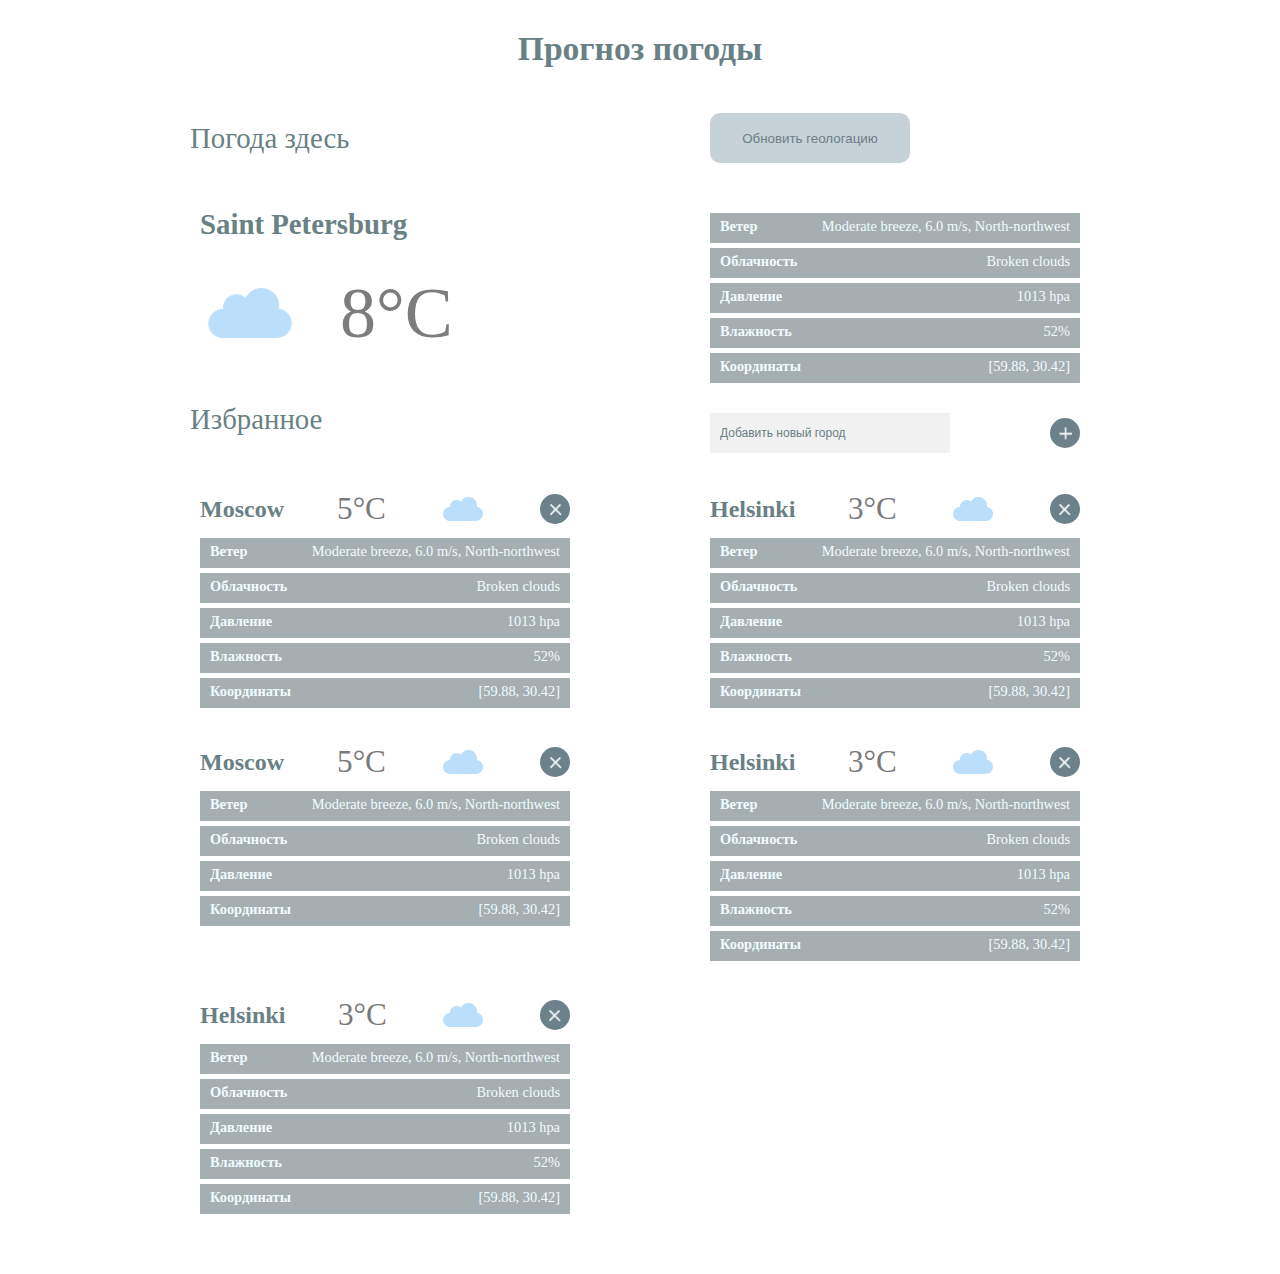
<file: index.html>
<!DOCTYPE html>
<html lang="en">
<head>
    <meta charset="UTF-8">
    <title>Погода</title>
    <link rel="stylesheet" href="css/main.css" type="text/css">
    <link href="css/media-queries.css" rel="stylesheet" type="text/css">
    <link rel="stylesheet" href="https://cdnjs.cloudflare.com/ajax/libs/font-awesome/4.7.0/css/font-awesome.min.css">
</head>
<body>
<header>
    <h1>Прогноз погоды</h1>
    <div>
        <h2>Погода здесь</h2>
        <div class="update"><button class="update-button"><span>Обновить геологацию</span></button></div>
    </div>

</header>
<main>
    <div class="current-city-data">
        <div class="current-city">
            <h3 class="current-city-h3">Saint Petersburg</h3>
            <div>
                <img src="images/icon-clouds.png" alt="cloudy">
                <span class="current-temp">8&degC</span>
            </div>
        </div>
        <div class="current-city-li">
            <ul class="current-weather-data">
                <li><p><b>Ветер</b> Moderate breeze, 6.0 m/s, North-northwest</p></li>
                <li><p><b>Облачность</b> Broken clouds</p></li>
                <li><p><b>Давление</b> 1013 hpa</p></li>
                <li><p><b>Влажность</b> 52%</p></li>
                <li><p><b>Координаты</b> [59.88, 30.42]</p></li>
            </ul>
        </div>
    </div>



    <div class="favorites-header">
        <h2>Избранное</h2>
        <div class="new-city">
            <input type="text" value="Добавить новый город">
            <button></button>
        </div>

    </div>

    <ul class="favorites-cities" id="favorites">
        <li>
            <div class="city">
                <h3>Moscow</h3>
                <p>5&degC</p>
                <img src="images/icon-clouds.png" width="48" height="48" alt="cloudy">
                <button></button>
            </div>
            <ul class="weather-data">
                <li><p><b>Ветер</b> Moderate breeze, 6.0 m/s, North-northwest</p></li>
                <li><p><b>Облачность</b> Broken clouds</p></li>
                <li><p><b>Давление</b> 1013 hpa</p></li>
                <li><p><b>Влажность</b> 52%</p></li>
                <li><p><b>Координаты</b> [59.88, 30.42]</p></li>
            </ul>
        </li>
        <li>
            <div class="city">
                <h3>Helsinki</h3>
                <p>3&degC</p>
                <img src="images/icon-clouds.png" width="48" height="48" alt="cloudy">
                <button></button>
            </div>
            <ul class="weather-data">
                <li><p><b>Ветер</b> Moderate breeze, 6.0 m/s, North-northwest</p></li>
                <li><p><b>Облачность</b> Broken clouds</p></li>
                <li><p><b>Давление</b> 1013 hpa</p></li>
                <li><p><b>Влажность</b> 52%</p></li>
                <li><p><b>Координаты</b> [59.88, 30.42]</p></li>
            </ul>
        </li>
        <li>
            <div class="city">
                <h3>Moscow</h3>
                <p>5&degC</p>
                <img src="images/icon-clouds.png" width="48" height="48" alt="cloudy">
                <button></button>
            </div>
            <ul class="weather-data">
                <li><p><b>Ветер</b> Moderate breeze, 6.0 m/s, North-northwest</p></li>
                <li><p><b>Облачность</b> Broken clouds</p></li>
                <li><p><b>Давление</b> 1013 hpa</p></li>
                <li><p><b>Координаты</b> [59.88, 30.42]</p></li>
            </ul>
        </li>
        <li>
            <div class="city">
                <h3>Helsinki</h3>
                <p>3&degC</p>
                <img src="images/icon-clouds.png" width="48" height="48" alt="cloudy">
                <button></button>
            </div>
            <ul class="weather-data">
            <li><p><b>Ветер</b> Moderate breeze, 6.0 m/s, North-northwest</p></li>
            <li><p><b>Облачность</b> Broken clouds</p></li>
            <li><p><b>Давление</b> 1013 hpa</p></li>
            <li><p><b>Влажность</b> 52%</p></li>
            <li><p><b>Координаты</b> [59.88, 30.42]</p></li>
        </ul>
        </li>
        <li>
            <div class="city">
                <h3>Helsinki</h3>
                <p>3&degC</p>
                <img src="images/icon-clouds.png" width="48" height="48" alt="cloudy">
                <button></button>
            </div>
            <ul class="weather-data">
                <li><p><b>Ветер</b> Moderate breeze, 6.0 m/s, North-northwest</p></li>
                <li><p><b>Облачность</b> Broken clouds</p></li>
                <li><p><b>Давление</b> 1013 hpa</p></li>
                <li><p><b>Влажность</b> 52%</p></li>
                <li><p><b>Координаты</b> [59.88, 30.42]</p></li>
            </ul>
        </li>
    </ul>
</main>
</body>
</html>
</file>
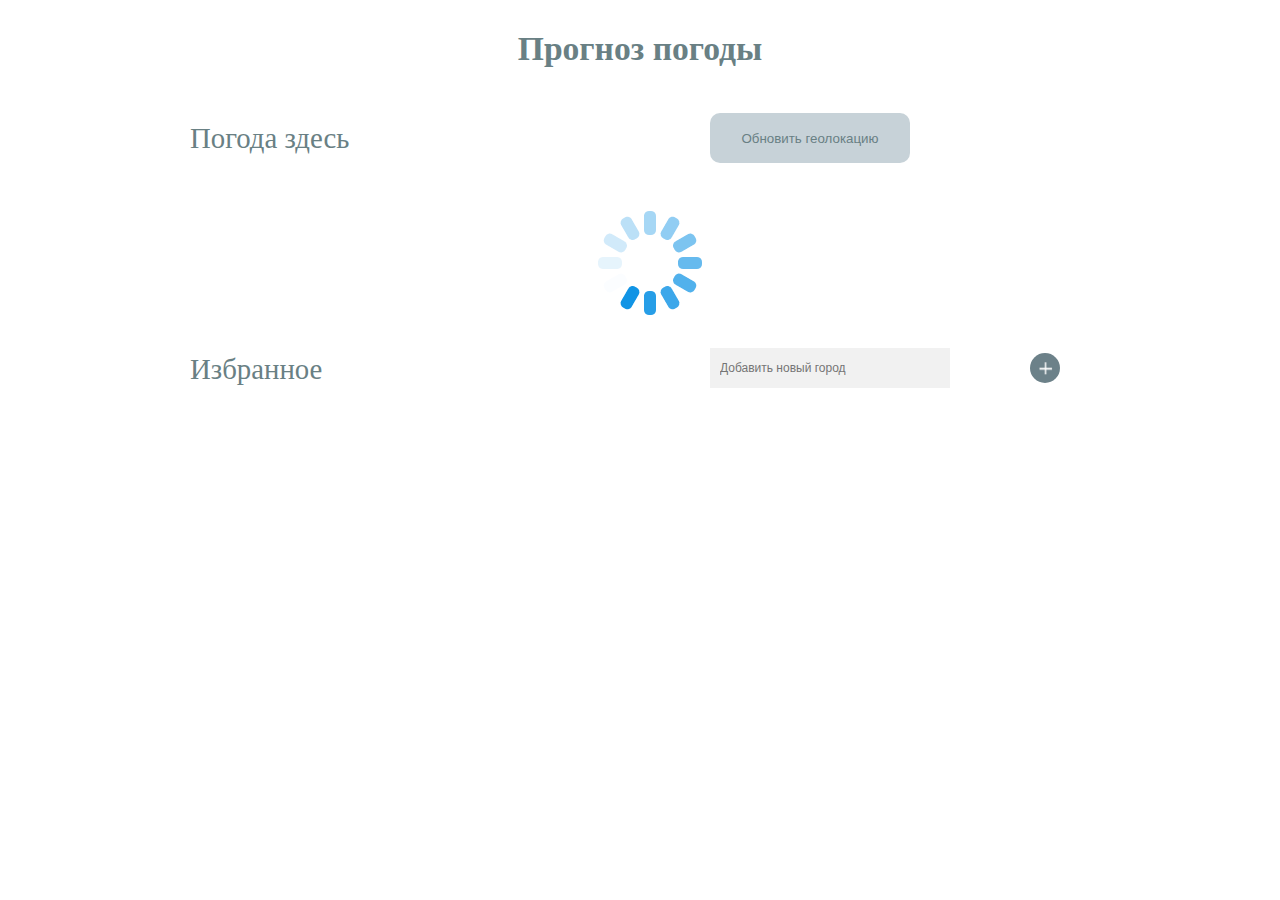
<file: lab2/index.html>
<!DOCTYPE html>
<html lang="en">
<head>
    <meta charset="UTF-8">
    <title>Погода</title>
    <link rel="stylesheet" href="css/main.css" type="text/css">
    <link href="css/media-queries.css" rel="stylesheet" type="text/css">
    <link rel="stylesheet" href="https://cdnjs.cloudflare.com/ajax/libs/font-awesome/4.7.0/css/font-awesome.min.css">
</head>
<body>
<header>
    <h1>Прогноз погоды</h1>
    <div>
        <h2>Погода здесь</h2>
        <div class="update" id = "find-me"><button class="update-button"><span>Обновить геолокацию</span></button></div>
    </div>
</header>

<main>
    <div class="current-city-data">
        <div class="preloader">
            <div class="main-loader"></div>
        </div>
        <citydata class="current-city"></citydata>
        <div class="current-city-li">
            <uldata class="current-weather-data">
            </uldata>
        </div>

    </div>

    <template id="info-cur">
        <h3 class="current-city-h3"></h3>
        <div>
            <p class="current-temp"></p>
        </div>
    </template>

    <template id="content-cur">
        <li><b></b><p></p></li>
        <li><b></b><p></p></li>
        <li><b></b><p></p></li>
        <li><b></b><p></p></li>
        <li><b></b><p></p></li>
    </template>

    <div class="favorites-header">
        <h2>Избранное</h2>

        <form class="new-city" name="addCity" method="get">
            <input type="text" placeholder="Добавить новый город" name="new-city-input">
            <input type="submit" class="button" id="new-city" value="">
        </form>
    </div>

    <ulcity class="favorites-cities" id="favorites">

    </ulcity>

    <template id="fav-city-loader">
        <li>
            <div class="preloader">
                <div class="preloader-image"></div>
            </div>
        </li>
    </template>

    <template id="fav-city">
        <li>
            <div class="city">
                <h3 id="cityname"></h3>
                <p></p>
                <div id="imgcity"></div>
                <button onclick="deleteCity(this)"></button>
            </div>
            <ul class="weather-data">
                <li><b></b><p></p></li>
                <li><b></b><p></p></li>
                <li><b></b><p></p></li>
                <li><b></b><p></p></li>
                <li><b></b><p></p></li>
            </ul>
        </li>
    </template>

    <script src="js/weather_data.js"></script>
</main>
</body>
</html>
</file>
<file: css/main.css>
body, html{
    width: 100%;
    height: auto;
    font-family: "Times New Roman", serif;
    margin-left: auto;
    margin-right: auto;

    font-size: 12px;
}

body {
    width: 900px;
    padding: 30px;
    /*border: 1px solid coral;*/
}

* {
    margin: 0;
    padding: 0;
    outline: none;
}
header {
    display: flex;
    flex-direction: column;
}
header h1 {
    width: 100%;
    text-align: center;
}
header div{
    display: flex;
    flex-direction: row;
    flex-wrap: wrap;
    justify-content: space-between;
    align-items: center;
    margin: 20px 0 20px 0;
    height: 100px;
}

main {
    /*border: 1px solid dodgerblue;*/
}

h1 {
    font-size: 2.8rem;
    color: #698084;
    /*border: 1px solid burlywood;*/
}

h2 {
    font-size: 2.4rem;
    color: #698084;
    font-weight: normal;
    width: 370px;
}

.current-city-h3{
    color: #698084;
    font-weight: 600;
    font-size: 2.4rem;
    height: 20%;
}

h3 {
    color: #698084;
    font-weight: 600;
    font-size: 2rem;
}

.update {
    width: 370px;
    height: 50px;
    margin: 0 10px 0 10px;
    justify-content: flex-start;
    /*border: 1px solid burlywood;*/
}

.update-button {
    display: inline-block;
    background-color: #C7D2D8;
    color: #698084;
    border: none;
    border-radius: 10px;
    width: 200px;
    height: 50px;
    text-decoration: none;
    position: relative;

}

.update-button:hover {
    background-color: #A5AFB1;
    cursor: pointer;
}

.weather-data li{
    list-style-type: none;
    font-weight: lighter;
    font-size: 1.2rem;
    color: #F0FBFF;
    background-color: #A5AFB1;
    height: 20px;
    margin-top: 5px;
    padding: 5px 10px 5px 10px;
    vertical-align: center;
    text-align: right;
}

.weather-data b {
    font-size: 1.2rem;
    font-weight: bold;
    float: left;
}

.favorites-header {
    display: flex;
    flex-wrap: wrap;
    justify-content: space-between;
    margin: 20px 0 20px 0;

    /*border: 1px solid goldenrod;*/
}

.new-city {
    width: 370px;
    margin: 10px 10px 1rem 10px;

    display: flex;
    justify-content: space-between;
    align-items: center;
    /*border: 1px solid cornflowerblue;*/
}


.favorites-header input {
    font-size: 1rem;
    padding: 10px;
    color: #698084;
    width: 220px;
    height: 20px;
    border: none;
    background-color: #F1F1F1;
    margin-right: 20px;
}

.favorites-header button{
    float: right;
    width: 30px;
    height: 30px;
    background-color: #6C8189;
    border-radius: 100%;
    border: none;
    background-position: center;
    background-image: url("../images/plus.png");
    background-size: 50% auto;
    background-repeat : no-repeat;
}

.favorites-header button:hover {
    background-color: #A5AFB1;
    cursor: pointer;
}

.city {
    display: flex;
    justify-content: space-between;
    align-items: center;

    /*border: 1px solid cornflowerblue;*/
}

.city p {
    color: #7A7A7A;
    font-size: 2.6rem;
}

.city button {
    width: 30px;
    height: 30px;
    background-color: #6C8189;
    border-radius: 100%;
    border: none;

    background-position: center;
    background-image: url("../images/cross.png");
    background-size: 50% auto;
    background-repeat : no-repeat;
}

.city button:hover {
    background-color: #A5AFB1;
    cursor: pointer;
}

.favorites-cities > li {
    list-style-type: none;
    margin: 0 10px 30px 10px;
    width: 370px;

    /*border: 1px solid red;*/
}

.favorites-cities {
    display: flex;
    flex-wrap: wrap;
    justify-content: space-between;
    align-content: space-around;

    /*border: 1px solid brown;*/
}

.current-city-data {
    list-style-type: none;
    display: flex;
    flex-wrap: wrap;
    justify-content: space-between;
    align-content: space-around;
}

.current-city {
    width: 370px;
    margin: 0 10px 0 10px;
    /*border: 1px darkblue;*/
}



.current-city div{
    display: flex;
    height: 80%;
    width: 80%;
    list-style-type: none;
    justify-content: flex-start;
    align-items: center;
    /*border: 1px solid gold;*/
}

.current-city img {
    justify-content: center;
    width: 100px;
    height: 100px;
    margin-right: 40px;

    /*border: 1px solid red;*/
}

.current-city span {
    align-self: center;

    /*border: 1px solid blue;*/
}

.current-temp {
    align-self: center;
    font-size: 6rem;
    color: #7D7D7D;
}

.current-weather-data{
    width: 370px;
}

.current-weather-data li{
    width: 350px;
    list-style-type: none;
    font-weight: lighter;
    color: #F0FBFF;
    background-color: #A5AFB1;
    font-size: 1.2rem;
    height: 20px;
    margin-top: 5px;
    padding: 5px 10px 5px 10px;
    vertical-align: center;
    text-align: right;
}

.current-weather-data b {
    font-weight: bold;
    float: left;
    font-size: 1.2rem;
}

.weather-data {
    width: 370px;
    /*border: 1px solid olivedrab;*/
}

.current-city-li {
    margin: 0 10px 0 10px;
}

/*.favorites-cities li:last-child{*/
/*    justify-content: space-evenly;*/
/*}*/
</file>
<file: css/media-queries.css>
@media (min-width : 1160px) {
    .current-weather-data li {
        font-size: 1.2rem;
    }
    .weather-data li {
        font-size: 1.2rem;
    }
}

@media (max-width : 1160px) {
    header h1 {
        text-align: left;
        font-size: 2.3rem;
    }

    header div {
        height: 3rem;
    }
    h2 {
        width: 100%;
    }

    .new-city {
        width: 100%;
        text-align: left;
    }

    .favorites-cities > li {
        width: 100%;
    }

    .current-city-data div {
        width: 100%;
    }
    .current-weather-data{
        width: 100%;
    }
    .current-weather-data li {
        font-size: 1rem;
        width: 95%;
        height: 1.8rem;
        margin-bottom: 1rem;
    }
    .current-weather-data li b{
        font-size: 1rem;
        vertical-align: middle;
    }

    .weather-data li{
        font-size: 1rem;
        height: 1.8rem;
        margin-bottom: 1rem;
        vertical-align: middle;
    }
    .weather-data li b{
        font-size: 1rem;
        vertical-align: middle;
    }

    .weather-data {
        width: 100%;
    }

    .city button,.favorites-header button {
        width: 80px;
        height: 80px;
    }
    .favorites-header input {
        width: 85%;
        height: 80px;
    }

    .current-city-data {
        flex-direction: column;
    }

    .favorites-cities {
        flex-direction: column;
    }

    .favorites-header h1{
        margin-bottom: 10px;
    }

    .favorites-header {
        flex-direction: column;
        align-content: space-around;
    }

    header div {
        flex-wrap: nowrap;
    }

    .update {
        width: 20%;
        height: 100px;
    }
    .update-button{
        width: 100px;
        height: 100px;
    }

    .update-button i {
        width: 100px;
        height: 100px;
    }

    .update-button span {
        display: none;
    }

    .update-button {
        background-image: url("../images/100.png");
        padding-left : 32px;
        padding-top : 10px;
        padding-bottom : 10px;
        background-repeat : no-repeat;

        background-size: 3rem 3rem;
        width: 3rem;
        height: 3rem;
    }

    .current-city img {
        width: 6rem;
        height: 6rem;
    }

    .city img {
        width: 3rem;
        height: 3rem;
    }

    .city button {
        width: 3rem;
        height: 3rem;
    }

    .current-city img {
        margin-right: 5rem;
    }

    .favorites-header button {
        width: 3rem;
        height: 3rem;
    }

    .favorites-header input {
        width: 80%;
        height: 2rem;
    }
}

@media (min-width : 1086px) and (max-width : 1160px) {
    html, body{
        width: 95%;
        padding: 0;
        margin-left: auto;
        margin-right: auto;
        font-size: 40px;
    }
}

@media (min-width : 920px) and (max-width : 1087px) {
    html, body{
        width: 95%;
        padding: 0;
        margin-left: auto;
        margin-right: auto;
        font-size: 32px;
    }
}

@media (min-width : 720px) and (max-width : 920px){
    html, body{
        width: 95%;
        padding: 0;
        margin-left: auto;
        margin-right: auto;
        /*width: 90%;*/

        font-size: 27px;
    }
}

@media (min-width : 550px) and (max-width : 720px){
    html, body{
        width: 95%;
        padding: 0;
        margin-left: auto;
        margin-right: auto;
        /*width: 90%;*/

        font-size: 22px;
    }
}
@media (min-width : 440px) and (max-width : 550px){
    html, body{
        width: 95%;
        padding: 0;
        margin-left: auto;
        margin-right: auto;
        /*width: 90%;*/

        font-size: 18px;
    }
}

@media (min-width : 320px) and (max-width : 440px){
    html, body{
        width: 95%;
        padding: 0;
        margin-left: auto;
        margin-right: auto;
        /*width: 90%;*/

        font-size: 13px;
    }
}
</file>
<file: lab2/css/main.css>
body, html{
    width: 100%;
    height: auto;
    font-family: "Times New Roman", serif;
    margin-left: auto;
    margin-right: auto;

    font-size: 12px;
}

body {
    width: 900px;
    padding: 30px;
    /*border: 1px solid coral;*/
}

* {
    margin: 0;
    padding: 0;
    outline: none;
}
header {
    display: flex;
    flex-direction: column;
}
header h1 {
    width: 100%;
    text-align: center;
}
header div{
    display: flex;
    flex-direction: row;
    flex-wrap: wrap;
    justify-content: space-between;
    align-items: center;
    margin: 20px 0 20px 0;
    height: 100px;
}

main {
    /*border: 1px solid dodgerblue;*/
}

h1 {
    font-size: 2.8rem;
    color: #698084;
    /*border: 1px solid burlywood;*/
}

h2 {
    font-size: 2.4rem;
    color: #698084;
    font-weight: normal;
    width: 370px;
}

.current-city-h3{
    color: #698084;
    font-weight: 600;
    font-size: 2.4rem;
    height: 20%;
}

h3 {
    color: #698084;
    font-weight: 600;
    font-size: 2rem;
}

.update {
    width: 370px;
    height: 50px;
    margin: 0 10px 0 10px;
    justify-content: flex-start;
    /*border: 1px solid burlywood;*/
}

.update-button {
    display: inline-block;
    background-color: #C7D2D8;
    color: #698084;
    border: none;
    border-radius: 10px;
    width: 200px;
    height: 50px;
    text-decoration: none;
    position: relative;

}

.update-button:hover {
    background-color: #A5AFB1;
    cursor: pointer;
}

.weather-data li{
    list-style-type: none;
    font-weight: lighter;
    font-size: 1.2rem;
    color: #F0FBFF;
    background-color: #A5AFB1;
    height: 20px;
    margin-top: 5px;
    padding: 5px 10px 5px 10px;
    vertical-align: center;
    text-align: right;
}

.weather-data b {
    font-size: 1.2rem;
    font-weight: bold;
    float: left;
}

.favorites-header {
    display: flex;
    flex-wrap: wrap;
    justify-content: space-between;
    align-items: center;
    margin: 20px 0 20px 0;

    /*border: 1px solid goldenrod;*/
}

.new-city {
    width: 370px;
    margin: 10px 10px 1rem 10px;

    display: flex;
    justify-content: space-between;
    align-items: center;
    /*border: 1px solid cornflowerblue;*/
}


.favorites-header input {
    font-size: 1rem;
    padding: 10px;
    color: #698084;
    width: 220px;
    height: 20px;
    border: none;
    background-color: #F1F1F1;
    margin-right: 20px;
}

.favorites-header .button{
    float: right;
    width: 30px;
    height: 30px;
    background-color: #6C8189;
    border-radius: 100%;
    border: none;
    background-position: center;
    background-image: url("../images/plus.png");
    background-size: 50% auto;
    background-repeat : no-repeat;
}

.favorites-header .button:hover {
    background-color: #A5AFB1;
    cursor: pointer;
}


.city {
    display: flex;
    justify-content: space-between;
    align-items: center;
    flex-wrap: nowrap;
}

.city p {
    color: #7A7A7A;
    font-size: 2.6rem;
}

.city button {
    width: 30px;
    height: 30px;
    background-color: #6C8189;
    border-radius: 100%;
    border: none;

    background-position: center;
    background-image: url("../images/cross.png");
    background-size: 50% auto;
    background-repeat : no-repeat;
}

.city button:hover {
    background-color: #A5AFB1;
    cursor: pointer;
}

.favorites-cities > li {
    list-style-type: none;
    margin: 0 10px 30px 10px;
    width: 370px;

    /*border: 1px solid red;*/
}

.favorites-cities {
    display: flex;
    flex-wrap: wrap;
    justify-content: space-between;
    align-content: space-around;

    /*border: 1px solid brown;*/
}

.current-city-data {
    list-style-type: none;
    display: flex;
    flex-wrap: wrap;
    justify-content: space-between;
    align-content: space-around;
}

.current-city {
    width: 370px;
    margin: 0 10px 0 10px;
    /*border: 1px darkblue;*/
}



.current-city div{
    display: flex;
    height: 80%;
    width: 80%;
    list-style-type: none;
    justify-content: flex-start;
    align-items: center;
    /*border: 1px solid gold;*/
}

.current-city img {
    justify-content: center;
    width: 120px;
    height: 120px;
    margin-right: 40px;

    /*border: 1px solid red;*/
}

.current-city p {
    align-self: center;

    /*border: 1px solid blue;*/
}

.current-temp {
    align-self: center;
    font-size: 6rem;
    color: #7D7D7D;
}

.current-weather-data{
    width: 370px;
}

.current-weather-data li{
    width: 350px;
    list-style-type: none;
    font-weight: lighter;
    color: #F0FBFF;
    background-color: #A5AFB1;
    font-size: 1.2rem;
    height: 20px;
    margin-top: 5px;
    padding: 5px 10px 5px 10px;
    vertical-align: center;
    text-align: right;
}

.current-weather-data b {
    font-weight: bold;
    float: left;
    font-size: 1.2rem;
}

.weather-data {
    width: 370px;
    /*border: 1px solid olivedrab;*/
}

.current-city-li {
    margin: 0 10px 0 10px;
}

/*.favorites-cities li:last-child{*/
/*    justify-content: space-evenly;*/
/*}*/

.preloader {
    width: 100%;
    height: 100%;
    position: relative;
    overflow: hidden;
    background: #fff;
    z-index: 1001;
}

.preloader-image {
    position: relative;
    left: 35%;
    margin-top: 30px;
    /*top: 20%;*/
    width: 110px;
    height: 110px;
    /*margin-top: -32px;*/
    /*margin-left: -32px;*/
    background: url('../images/preloader.gif') no-repeat 50% 50%; /*расположение (url) изображения gif и др. параметры*/
}

.main-loader {
    position: relative;
    left: 45%;
    top: 20%;
    width: 110px;
    height: 110px;
    /*margin-top: -32px;*/
    /*margin-left: -32px;*/
    background: url('../images/preloader.gif') no-repeat 50% 50%; /*расположение (url) изображения gif и др. параметры*/
}

.preloader.hide{
    /*transition: 0.3s opacity;*/
    /*opacity: 0.2;*/
    display: none;
}
</file>
<file: lab2/css/media-queries.css>
@media (min-width : 1160px) {
    .current-weather-data li {
        font-size: 1.2rem;
    }
    .weather-data li {
        font-size: 1.2rem;
    }
}

@media (max-width : 1160px) {
    .preloader-image{
        left: 45%;
    }

    .main-loader {
        left: 0;
    }
    header h1 {
        text-align: left;
        font-size: 2.3rem;
    }

    header div {
        height: 3rem;
    }
    h2 {
        width: 100%;
    }

    .new-city {
        width: 100%;
        text-align: left;
    }

    .favorites-cities > li {
        width: 100%;
    }

    .current-city-data div {
        width: 100%;
    }
    .current-weather-data{
        width: 100%;
    }
    .current-weather-data li {
        font-size: 1rem;
        width: 95%;
        height: 1.8rem;
        margin-bottom: 1rem;
    }
    .current-weather-data li b{
        font-size: 1rem;
        vertical-align: middle;
    }

    .weather-data li{
        font-size: 1rem;
        height: 1.8rem;
        margin-bottom: 1rem;
        vertical-align: middle;
    }
    .weather-data li b{
        font-size: 1rem;
        vertical-align: middle;
    }

    .weather-data {
        width: 100%;
    }

    .city button,.favorites-header .button {
        width: 80px;
        height: 80px;
    }
    .favorites-header input {
        width: 85%;
        height: 80px;
    }

    .current-city-data {
        flex-direction: column;
    }

    .favorites-cities {
        flex-direction: column;
    }

    .favorites-header h1{
        margin-bottom: 10px;
    }

    .favorites-header {
        flex-direction: column;
        align-content: space-around;
    }

    header div {
        flex-wrap: nowrap;
    }

    .update {
        width: 20%;
        height: 100px;
    }
    .update-button{
        width: 100px;
        height: 100px;
    }

    .update-button i {
        width: 100px;
        height: 100px;
    }

    .update-button span {
        display: none;
    }

    .update-button {
        background-image: url("../images/100.png");
        padding-left : 32px;
        padding-top : 10px;
        padding-bottom : 10px;
        background-repeat : no-repeat;

        background-size: 3rem 3rem;
        width: 3rem;
        height: 3rem;
    }

    .current-city img {
        width: 6rem;
        height: 6rem;
    }

    .city img {
        width: 3rem;
        height: 3rem;
    }

    .city button {
        width: 3rem;
        height: 3rem;
    }

    .current-city img {
        width: 5rem;
        height: 5rem;
    }

    .favorites-header button {
        width: 3rem;
        height: 3rem;
    }

    .favorites-header input {
        width: 80%;
        height: 2rem;
    }
}

@media (min-width : 1086px) and (max-width : 1160px) {
    html, body{
        width: 95%;
        padding: 0;
        margin-left: auto;
        margin-right: auto;
        font-size: 40px;
    }
}

@media (min-width : 920px) and (max-width : 1087px) {
    html, body{
        width: 95%;
        padding: 0;
        margin-left: auto;
        margin-right: auto;
        font-size: 32px;
    }
}

@media (min-width : 720px) and (max-width : 920px){
    html, body{
        width: 95%;
        padding: 0;
        margin-left: auto;
        margin-right: auto;
        /*width: 90%;*/

        font-size: 27px;
    }
}

@media (min-width : 550px) and (max-width : 720px){
    html, body{
        width: 95%;
        padding: 0;
        margin-left: auto;
        margin-right: auto;
        /*width: 90%;*/

        font-size: 22px;
    }
}
@media (min-width : 440px) and (max-width : 550px){
    html, body{
        width: 95%;
        padding: 0;
        margin-left: auto;
        margin-right: auto;
        /*width: 90%;*/

        font-size: 18px;
    }
}

@media (min-width : 320px) and (max-width : 440px){
    html, body{
        width: 95%;
        padding: 0;
        margin-left: auto;
        margin-right: auto;
        /*width: 90%;*/

        font-size: 13px;
    }
}
</file>
